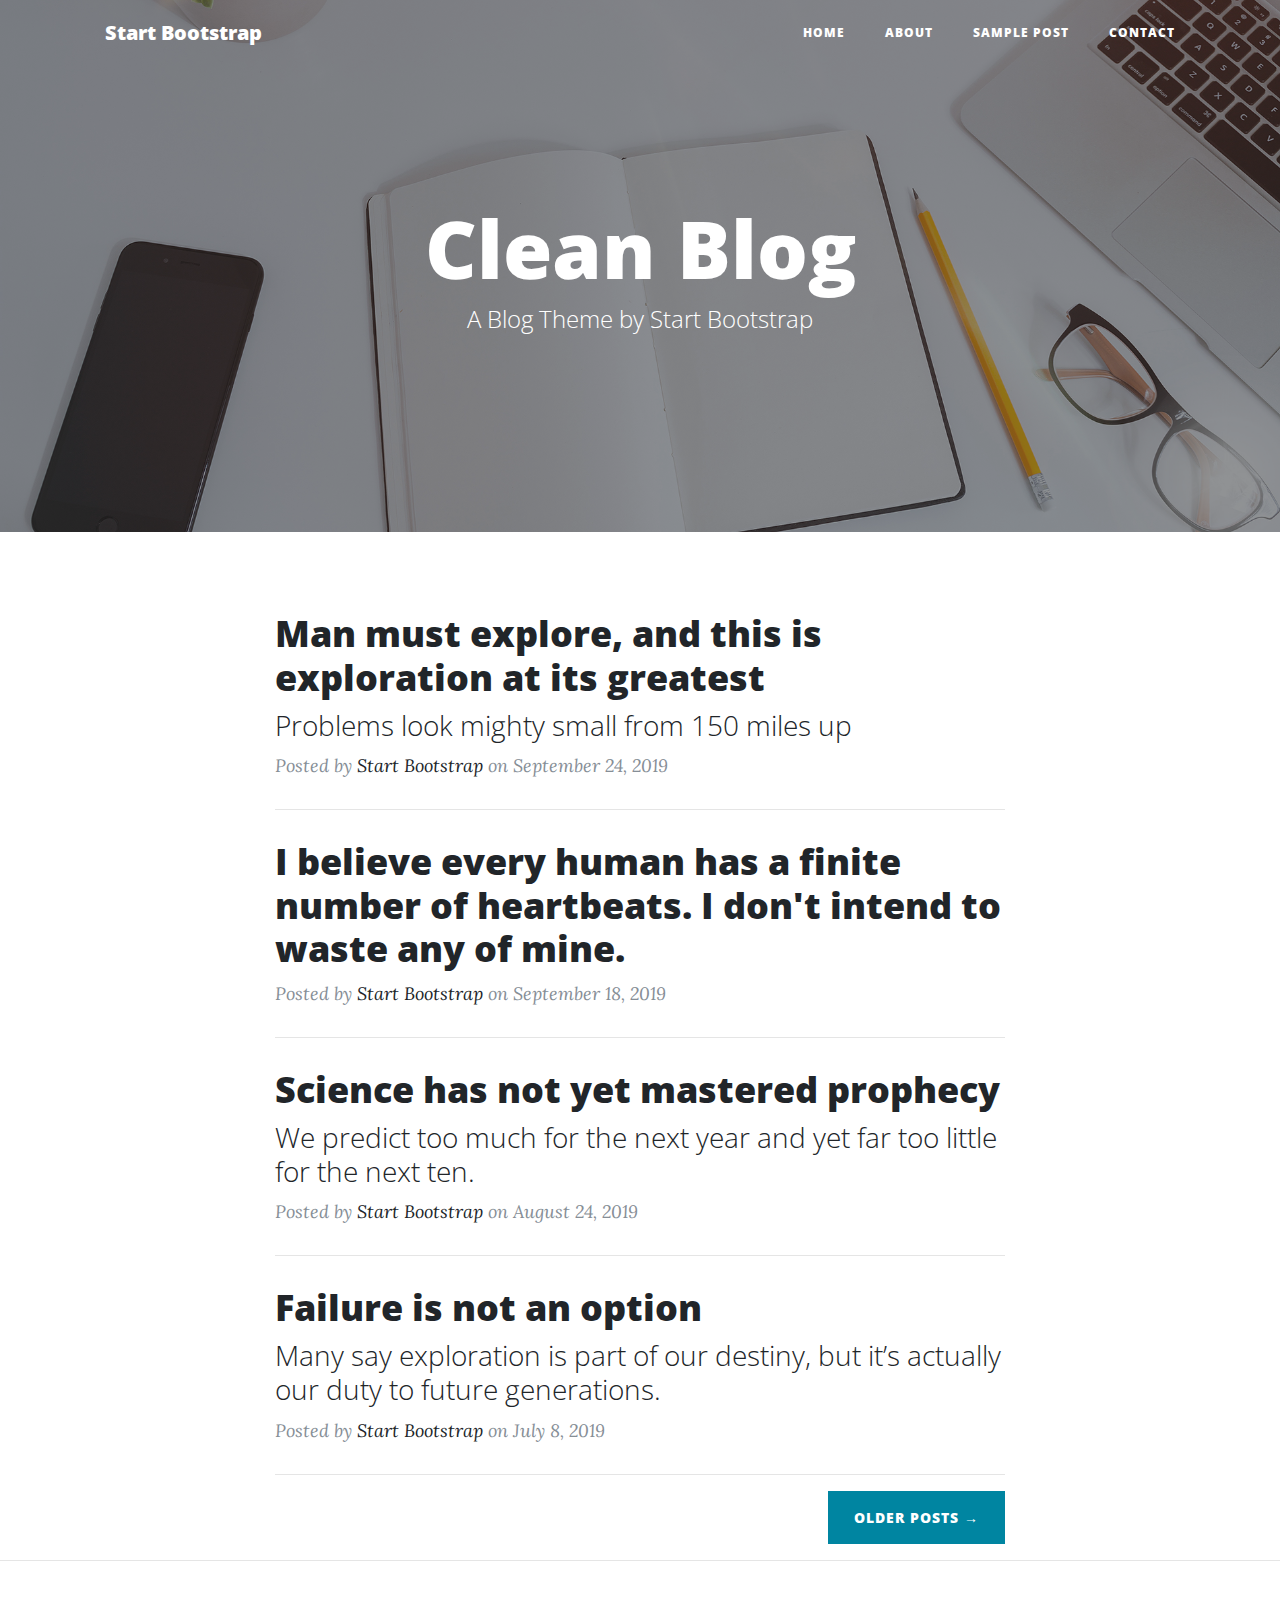
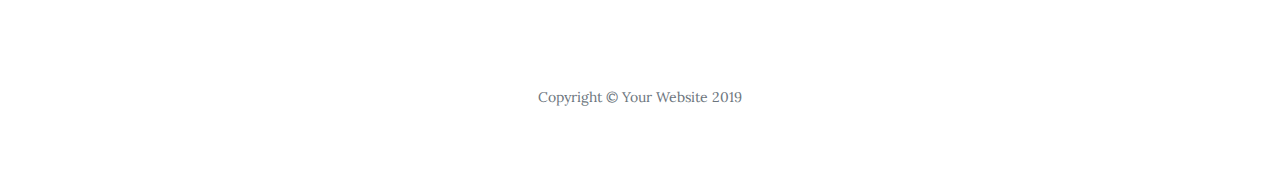
<file: index.html>
<!DOCTYPE html>
<html lang="en">

<head>

  <meta charset="utf-8">
  <meta name="viewport" content="width=device-width, initial-scale=1, shrink-to-fit=no">
  <meta name="description" content="">
  <meta name="author" content="">

  <title>Clean Blog</title>

  <!-- Bootstrap core CSS -->
  <link href="css/bootstrap.min.css" rel="stylesheet">

  <!-- Custom fonts for this template -->
  <link rel="stylesheet" href="https://use.fontawesome.com/releases/v5.8.1/css/all.css" integrity="sha384-50oBUHEmvpQ+1lW4y57PTFmhCaXp0ML5d60M1M7uH2+nqUivzIebhndOJK28anvf" crossorigin="anonymous">
  <link href='https://fonts.googleapis.com/css?family=Lora:400,700,400italic,700italic' rel='stylesheet' type='text/css'>
  <link href='https://fonts.googleapis.com/css?family=Open+Sans:300italic,400italic,600italic,700italic,800italic,400,300,600,700,800' rel='stylesheet' type='text/css'>

  <!-- Custom styles for this template -->
  <link href="css/clean-blog.css" rel="stylesheet">

</head>

<body>

  <!-- Navigation -->
  <nav class="navbar navbar-expand-lg navbar-light fixed-top" id="mainNav">
    <div class="container">
      <a class="navbar-brand" href="index.html">Start Bootstrap</a>
      <div class="navbar-collapse" id="navbarResponsive">
        <ul class="navbar-nav ml-auto">
          <li class="nav-item">
            <a class="nav-link" href="index.html">Home</a>
          </li>
          <li class="nav-item">
            <a class="nav-link" href="about.html">About</a>
          </li>
          <li class="nav-item">
            <a class="nav-link" href="post.html">Sample Post</a>
          </li>
          <li class="nav-item">
            <a class="nav-link" href="contact.html">Contact</a>
          </li>
        </ul>
      </div>
    </div>
  </nav>

  <!-- Page Header -->
  <header class="masthead" style="background-image: url('img/home-bg.jpg')">
    <div class="overlay"></div>
    <div class="container">
      <div class="row">
        <div class="col-lg-8 col-md-10 mx-auto">
          <div class="site-heading">
            <h1>Clean Blog</h1>
            <span class="subheading">A Blog Theme by Start Bootstrap</span>
          </div>
        </div>
      </div>
    </div>
  </header>

  <!-- Main Content -->
  <div class="container">
    <div class="row">
      <div class="col-lg-8 col-md-10 mx-auto">
        <div class="post-preview">
          <a href="post.html">
            <h2 class="post-title">
              Man must explore, and this is exploration at its greatest
            </h2>
            <h3 class="post-subtitle">
              Problems look mighty small from 150 miles up
            </h3>
          </a>
          <p class="post-meta">Posted by
            <a href="#">Start Bootstrap</a>
            on September 24, 2019</p>
        </div>
        <hr>
        <div class="post-preview">
          <a href="post.html">
            <h2 class="post-title">
              I believe every human has a finite number of heartbeats. I don't intend to waste any of mine.
            </h2>
          </a>
          <p class="post-meta">Posted by
            <a href="#">Start Bootstrap</a>
            on September 18, 2019</p>
        </div>
        <hr>
        <div class="post-preview">
          <a href="post.html">
            <h2 class="post-title">
              Science has not yet mastered prophecy
            </h2>
            <h3 class="post-subtitle">
              We predict too much for the next year and yet far too little for the next ten.
            </h3>
          </a>
          <p class="post-meta">Posted by
            <a href="#">Start Bootstrap</a>
            on August 24, 2019</p>
        </div>
        <hr>
        <div class="post-preview">
          <a href="post.html">
            <h2 class="post-title">
              Failure is not an option
            </h2>
            <h3 class="post-subtitle">
              Many say exploration is part of our destiny, but it’s actually our duty to future generations.
            </h3>
          </a>
          <p class="post-meta">Posted by
            <a href="#">Start Bootstrap</a>
            on July 8, 2019</p>
        </div>
        <hr>
        <!-- Pager -->
        <div class="clearfix">
          <a class="btn btn-primary float-right" href="#">Older Posts &rarr;</a>
        </div>
      </div>
    </div>
  </div>

  <hr>

  <!-- Footer -->
  <footer>
    <div class="container">
      <div class="row">
        <div class="col-lg-8 col-md-10 mx-auto">
          <ul class="list-inline text-center">
            <li class="list-inline-item">
              <a href="#">
                <span class="fa-stack fa-lg">
                  <i class="fas fa-circle fa-stack-2x"></i>
                  <i class="fab fa-twitter fa-stack-1x fa-inverse"></i>
                </span>
              </a>
            </li>
            <li class="list-inline-item">
              <a href="#">
                <span class="fa-stack fa-lg">
                  <i class="fas fa-circle fa-stack-2x"></i>
                  <i class="fab fa-facebook-f fa-stack-1x fa-inverse"></i>
                </span>
              </a>
            </li>
            <li class="list-inline-item">
              <a href="#">
                <span class="fa-stack fa-lg">
                  <i class="fas fa-circle fa-stack-2x"></i>
                  <i class="fab fa-github fa-stack-1x fa-inverse"></i>
                </span>
              </a>
            </li>
          </ul>
          <p class="copyright text-muted">Copyright &copy; Your Website 2019</p>
        </div>
      </div>
    </div>
  </footer>

  <!-- Bootstrap core JavaScript -->
  <!-- <script src="vendor/jquery/jquery.min.js"></script> -->
  <!-- <script src="vendor/bootstrap/js/bootstrap.bundle.min.js"></script> -->

  <!-- Custom scripts for this template -->
  <!-- <script src="js/clean-blog.min.js"></script> -->

</body>

</html>
</file>
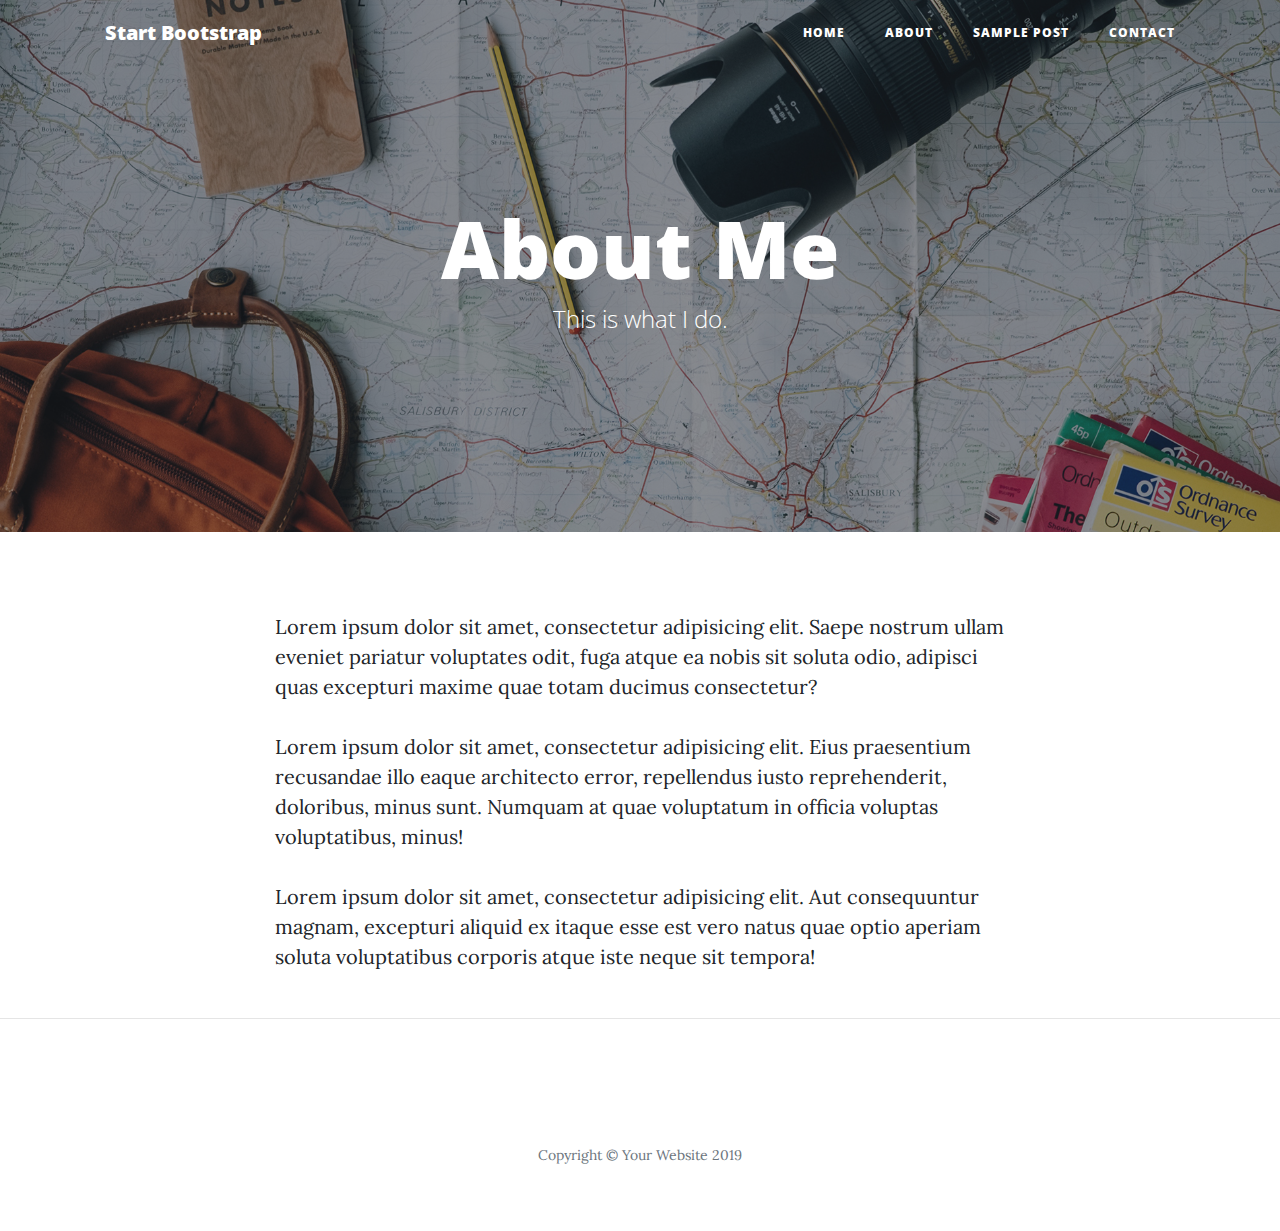
<file: about.html>
<!DOCTYPE html>
<html lang="en">

<head>

  <meta charset="utf-8">
  <meta name="viewport" content="width=device-width, initial-scale=1, shrink-to-fit=no">
  <meta name="description" content="">
  <meta name="author" content="">

  <title>Clean Blog</title>

  <!-- Bootstrap core CSS -->
  <link href="css/bootstrap.min.css" rel="stylesheet">

  <!-- Custom fonts for this template -->
  <link rel="stylesheet" href="https://use.fontawesome.com/releases/v5.8.1/css/all.css" integrity="sha384-50oBUHEmvpQ+1lW4y57PTFmhCaXp0ML5d60M1M7uH2+nqUivzIebhndOJK28anvf" crossorigin="anonymous">
  <link href='https://fonts.googleapis.com/css?family=Lora:400,700,400italic,700italic' rel='stylesheet' type='text/css'>
  <link href='https://fonts.googleapis.com/css?family=Open+Sans:300italic,400italic,600italic,700italic,800italic,400,300,600,700,800' rel='stylesheet' type='text/css'>

  <!-- Custom styles for this template -->
  <link href="css/clean-blog.css" rel="stylesheet">

</head>

<body>

  <!-- Navigation -->
  <nav class="navbar navbar-expand-lg navbar-light fixed-top" id="mainNav">
    <div class="container">
      <a class="navbar-brand" href="index.html">Start Bootstrap</a>
      <div class="navbar-collapse" id="navbarResponsive">
        <ul class="navbar-nav ml-auto">
          <li class="nav-item">
            <a class="nav-link" href="index.html">Home</a>
          </li>
          <li class="nav-item">
            <a class="nav-link" href="about.html">About</a>
          </li>
          <li class="nav-item">
            <a class="nav-link" href="post.html">Sample Post</a>
          </li>
          <li class="nav-item">
            <a class="nav-link" href="contact.html">Contact</a>
          </li>
        </ul>
      </div>
    </div>
  </nav>

  <!-- Page Header -->
  <header class="masthead" style="background-image: url('img/about-bg.jpg')">
    <div class="overlay"></div>
    <div class="container">
      <div class="row">
        <div class="col-lg-8 col-md-10 mx-auto">
          <div class="page-heading">
            <h1>About Me</h1>
            <span class="subheading">This is what I do.</span>
          </div>
        </div>
      </div>
    </div>
  </header>

  <!-- Main Content -->
  <div class="container">
    <div class="row">
      <div class="col-lg-8 col-md-10 mx-auto">
        <p>Lorem ipsum dolor sit amet, consectetur adipisicing elit. Saepe nostrum ullam eveniet pariatur voluptates odit, fuga atque ea nobis sit soluta odio, adipisci quas excepturi maxime quae totam ducimus consectetur?</p>
        <p>Lorem ipsum dolor sit amet, consectetur adipisicing elit. Eius praesentium recusandae illo eaque architecto error, repellendus iusto reprehenderit, doloribus, minus sunt. Numquam at quae voluptatum in officia voluptas voluptatibus, minus!</p>
        <p>Lorem ipsum dolor sit amet, consectetur adipisicing elit. Aut consequuntur magnam, excepturi aliquid ex itaque esse est vero natus quae optio aperiam soluta voluptatibus corporis atque iste neque sit tempora!</p>
      </div>
    </div>
  </div>

  <hr>

  <!-- Footer -->
  <footer>
    <div class="container">
      <div class="row">
        <div class="col-lg-8 col-md-10 mx-auto">
          <ul class="list-inline text-center">
            <li class="list-inline-item">
              <a href="#">
                <span class="fa-stack fa-lg">
                  <i class="fas fa-circle fa-stack-2x"></i>
                  <i class="fab fa-twitter fa-stack-1x fa-inverse"></i>
                </span>
              </a>
            </li>
            <li class="list-inline-item">
              <a href="#">
                <span class="fa-stack fa-lg">
                  <i class="fas fa-circle fa-stack-2x"></i>
                  <i class="fab fa-facebook-f fa-stack-1x fa-inverse"></i>
                </span>
              </a>
            </li>
            <li class="list-inline-item">
              <a href="#">
                <span class="fa-stack fa-lg">
                  <i class="fas fa-circle fa-stack-2x"></i>
                  <i class="fab fa-github fa-stack-1x fa-inverse"></i>
                </span>
              </a>
            </li>
          </ul>
          <p class="copyright text-muted">Copyright &copy; Your Website 2019</p>
        </div>
      </div>
    </div>
  </footer>

  <!-- Bootstrap core JavaScript -->
  <!-- <script src="vendor/jquery/jquery.min.js"></script> -->
  <!-- <script src="vendor/bootstrap/js/bootstrap.bundle.min.js"></script> -->

  <!-- Custom scripts for this template -->
  <!-- <script src="js/clean-blog.min.js"></script> -->

</body>

</html>
</file>
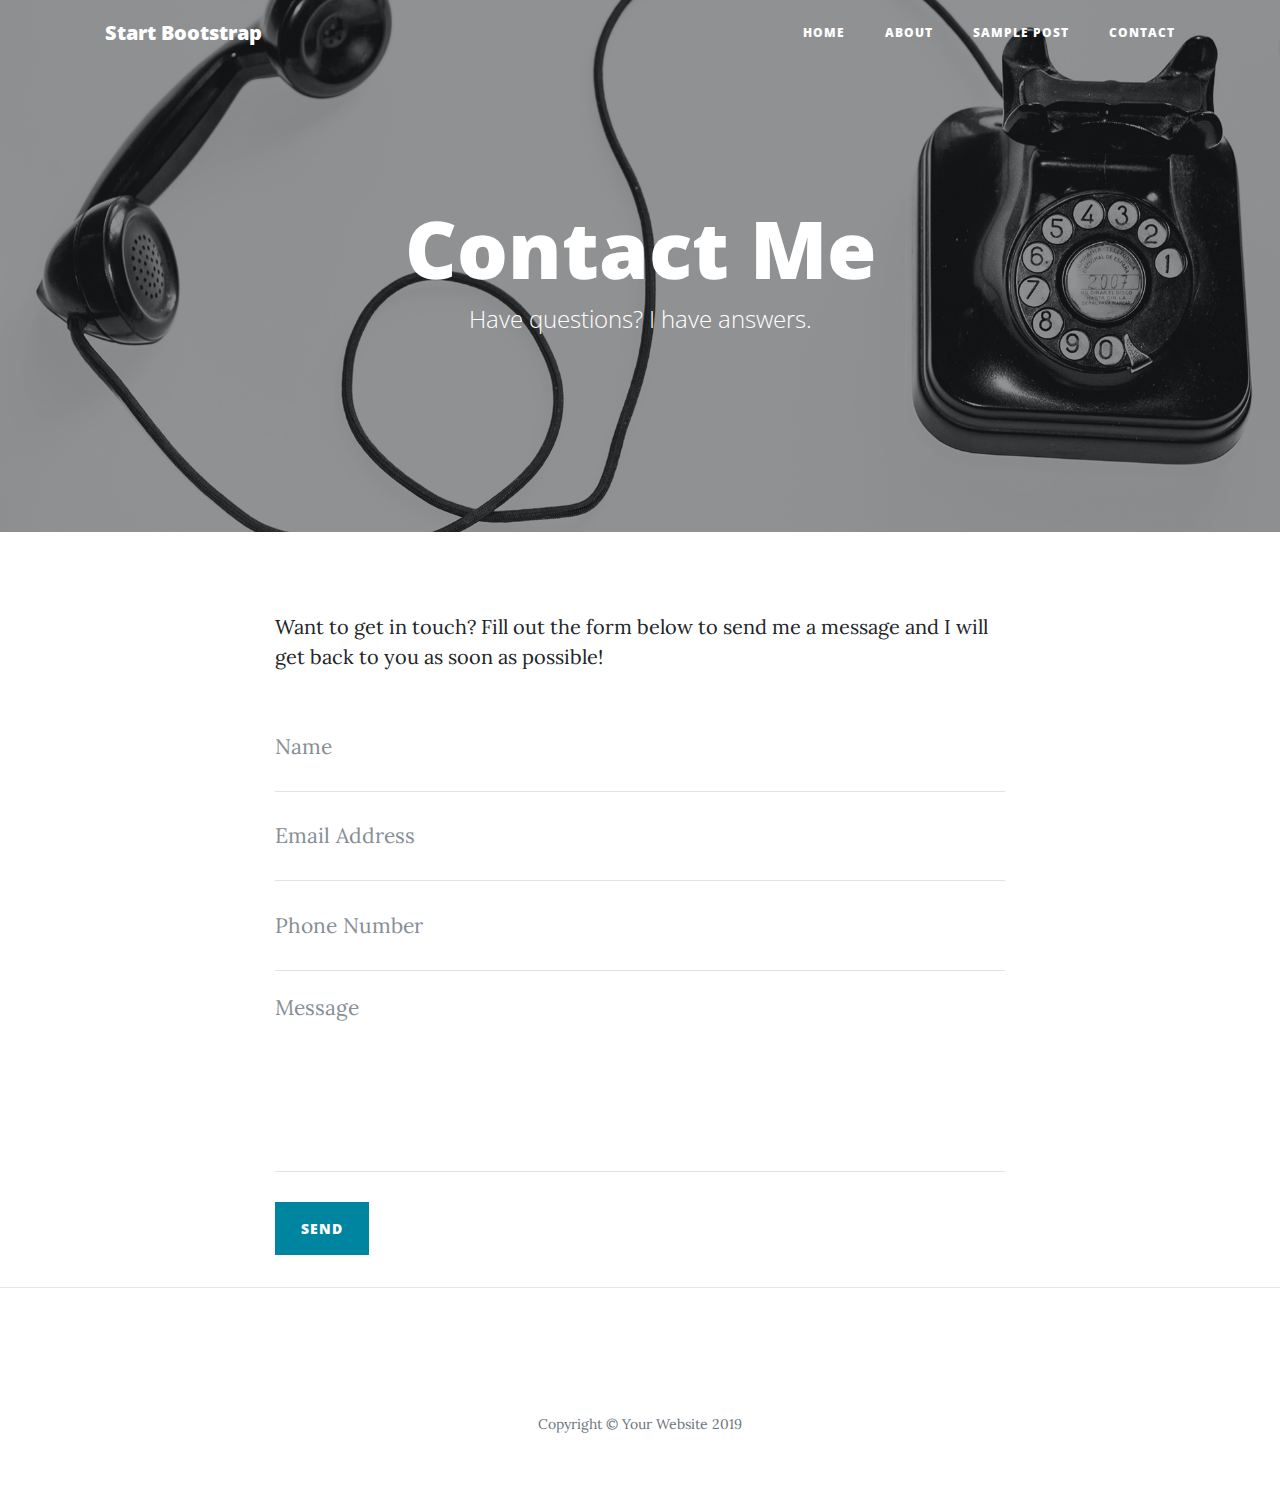
<file: contact.html>
<!DOCTYPE html>
<html lang="en">

<head>

  <meta charset="utf-8">
  <meta name="viewport" content="width=device-width, initial-scale=1, shrink-to-fit=no">
  <meta name="description" content="">
  <meta name="author" content="">

  <title>Clean Blog</title>

  <!-- Bootstrap core CSS -->
  <link href="css/bootstrap.min.css" rel="stylesheet">

  <!-- Custom fonts for this template -->
  <link rel="stylesheet" href="https://use.fontawesome.com/releases/v5.8.1/css/all.css" integrity="sha384-50oBUHEmvpQ+1lW4y57PTFmhCaXp0ML5d60M1M7uH2+nqUivzIebhndOJK28anvf" crossorigin="anonymous">
  <link href='https://fonts.googleapis.com/css?family=Lora:400,700,400italic,700italic' rel='stylesheet' type='text/css'>
  <link href='https://fonts.googleapis.com/css?family=Open+Sans:300italic,400italic,600italic,700italic,800italic,400,300,600,700,800' rel='stylesheet' type='text/css'>

  <!-- Custom styles for this template -->
  <link href="css/clean-blog.css" rel="stylesheet">

</head>

<body>

  <!-- Navigation -->
  <nav class="navbar navbar-expand-lg navbar-light fixed-top" id="mainNav">
    <div class="container">
      <a class="navbar-brand" href="index.html">Start Bootstrap</a>
      <div class="navbar-collapse" id="navbarResponsive">
        <ul class="navbar-nav ml-auto">
          <li class="nav-item">
            <a class="nav-link" href="index.html">Home</a>
          </li>
          <li class="nav-item">
            <a class="nav-link" href="about.html">About</a>
          </li>
          <li class="nav-item">
            <a class="nav-link" href="post.html">Sample Post</a>
          </li>
          <li class="nav-item">
            <a class="nav-link" href="contact.html">Contact</a>
          </li>
        </ul>
      </div>
    </div>
  </nav>

  <!-- Page Header -->
  <header class="masthead" style="background-image: url('img/contact-bg.jpg')">
    <div class="overlay"></div>
    <div class="container">
      <div class="row">
        <div class="col-lg-8 col-md-10 mx-auto">
          <div class="page-heading">
            <h1>Contact Me</h1>
            <span class="subheading">Have questions? I have answers.</span>
          </div>
        </div>
      </div>
    </div>
  </header>

  <!-- Main Content -->
  <div class="container">
    <div class="row">
      <div class="col-lg-8 col-md-10 mx-auto">
        <p>Want to get in touch? Fill out the form below to send me a message and I will get back to you as soon as possible!</p>
        <!-- Contact Form - Enter your email address on line 19 of the mail/contact_me.php file to make this form work. -->
        <!-- WARNING: Some web hosts do not allow emails to be sent through forms to common mail hosts like Gmail or Yahoo. It's recommended that you use a private domain email address! -->
        <!-- To use the contact form, your site must be on a live web host with PHP! The form will not work locally! -->
        <form name="sentMessage" id="contactForm" novalidate>
          <div class="control-group">
            <div class="form-group floating-label-form-group controls">
              <label>Name</label>
              <input type="text" class="form-control" placeholder="Name" id="name" required data-validation-required-message="Please enter your name.">
              <p class="help-block text-danger"></p>
            </div>
          </div>
          <div class="control-group">
            <div class="form-group floating-label-form-group controls">
              <label>Email Address</label>
              <input type="email" class="form-control" placeholder="Email Address" id="email" required data-validation-required-message="Please enter your email address.">
              <p class="help-block text-danger"></p>
            </div>
          </div>
          <div class="control-group">
            <div class="form-group col-xs-12 floating-label-form-group controls">
              <label>Phone Number</label>
              <input type="tel" class="form-control" placeholder="Phone Number" id="phone" required data-validation-required-message="Please enter your phone number.">
              <p class="help-block text-danger"></p>
            </div>
          </div>
          <div class="control-group">
            <div class="form-group floating-label-form-group controls">
              <label>Message</label>
              <textarea rows="5" class="form-control" placeholder="Message" id="message" required data-validation-required-message="Please enter a message."></textarea>
              <p class="help-block text-danger"></p>
            </div>
          </div>
          <br>
          <div id="success"></div>
          <div class="form-group">
            <button type="submit" class="btn btn-primary" id="sendMessageButton">Send</button>
          </div>
        </form>
      </div>
    </div>
  </div>

  <hr>

  <!-- Footer -->
  <footer>
    <div class="container">
      <div class="row">
        <div class="col-lg-8 col-md-10 mx-auto">
          <ul class="list-inline text-center">
            <li class="list-inline-item">
              <a href="#">
                <span class="fa-stack fa-lg">
                  <i class="fas fa-circle fa-stack-2x"></i>
                  <i class="fab fa-twitter fa-stack-1x fa-inverse"></i>
                </span>
              </a>
            </li>
            <li class="list-inline-item">
              <a href="#">
                <span class="fa-stack fa-lg">
                  <i class="fas fa-circle fa-stack-2x"></i>
                  <i class="fab fa-facebook-f fa-stack-1x fa-inverse"></i>
                </span>
              </a>
            </li>
            <li class="list-inline-item">
              <a href="#">
                <span class="fa-stack fa-lg">
                  <i class="fas fa-circle fa-stack-2x"></i>
                  <i class="fab fa-github fa-stack-1x fa-inverse"></i>
                </span>
              </a>
            </li>
          </ul>
          <p class="copyright text-muted">Copyright &copy; Your Website 2019</p>
        </div>
      </div>
    </div>
  </footer>

  <!-- Bootstrap core JavaScript -->
  <!-- <script src="vendor/jquery/jquery.min.js"></script> -->
  <!-- <script src="vendor/bootstrap/js/bootstrap.bundle.min.js"></script> -->

  <!-- Contact Form JavaScript -->
  <!-- <script src="js/jqBootstrapValidation.js"></script> -->
  <!-- <script src="js/contact_me.js"></script> -->

  <!-- Custom scripts for this template -->
  <!-- <script src="js/clean-blog.min.js"></script> -->

</body>

</html>
</file>
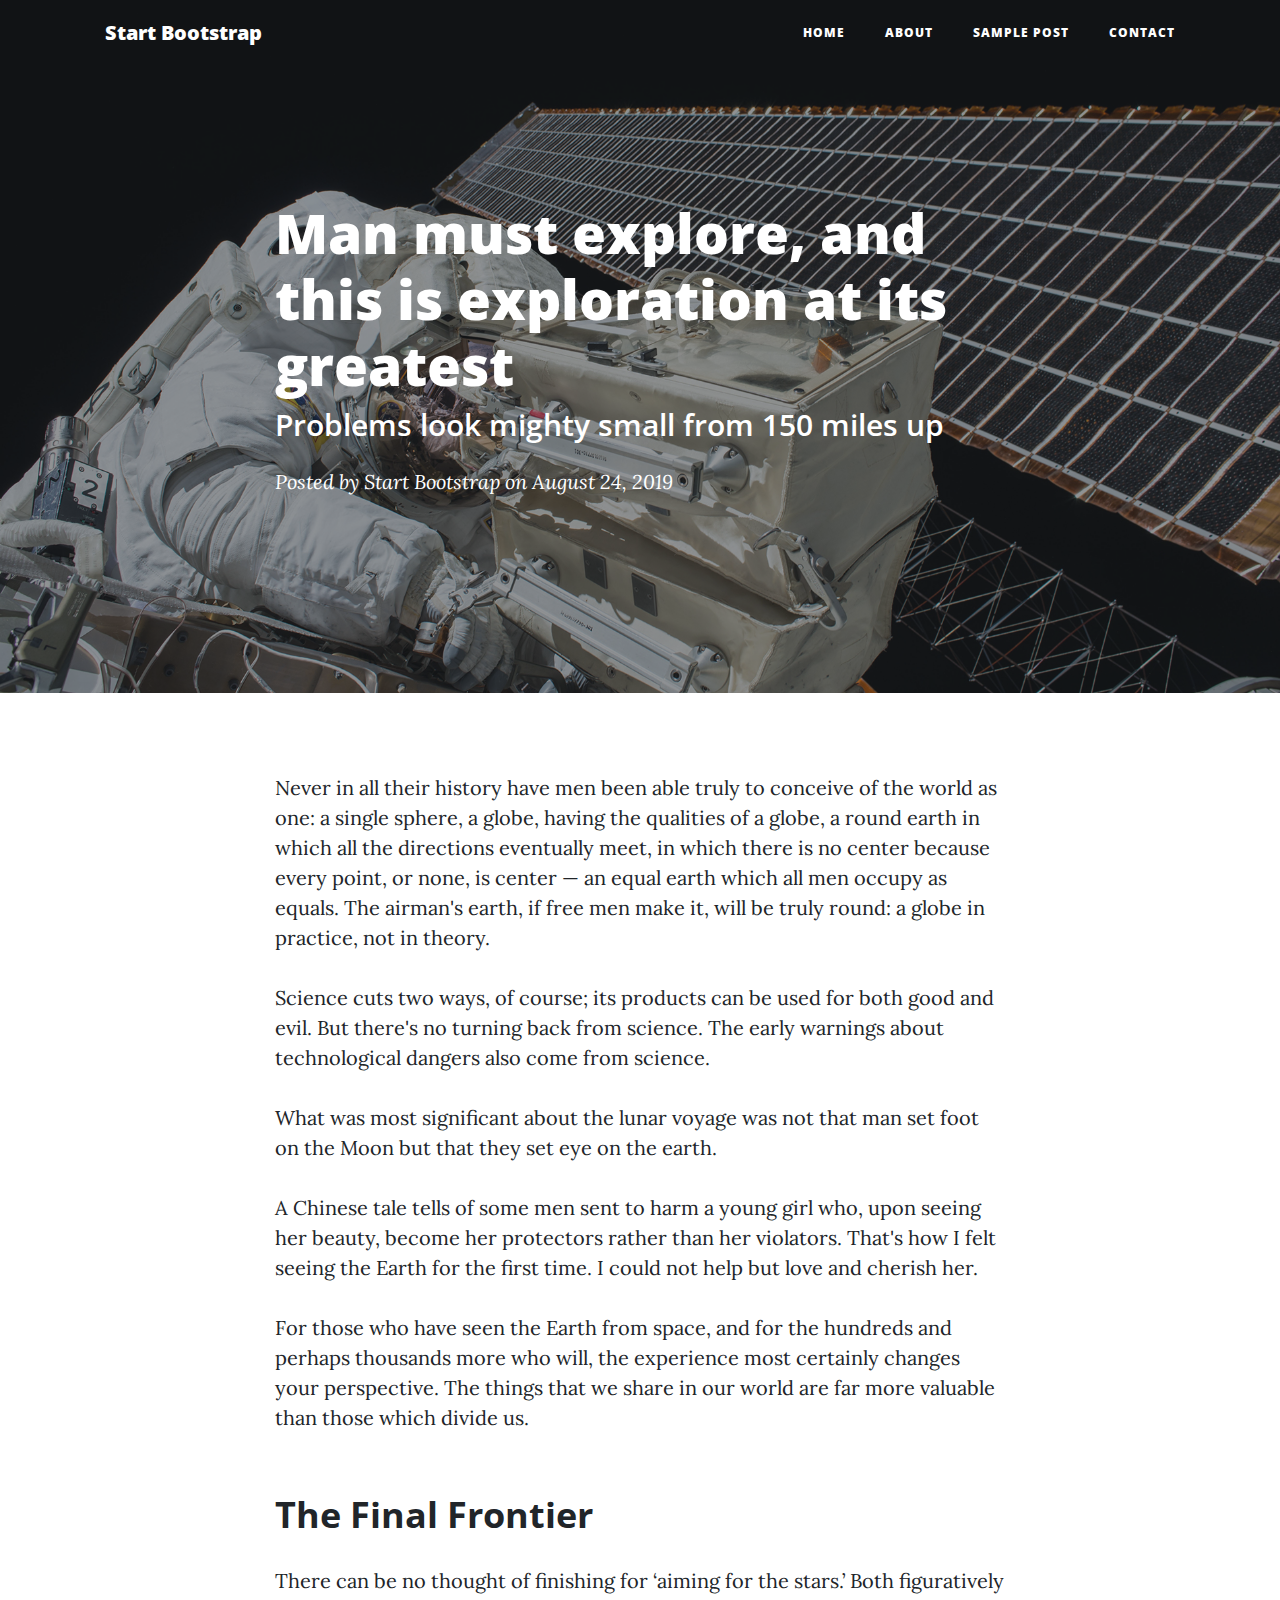
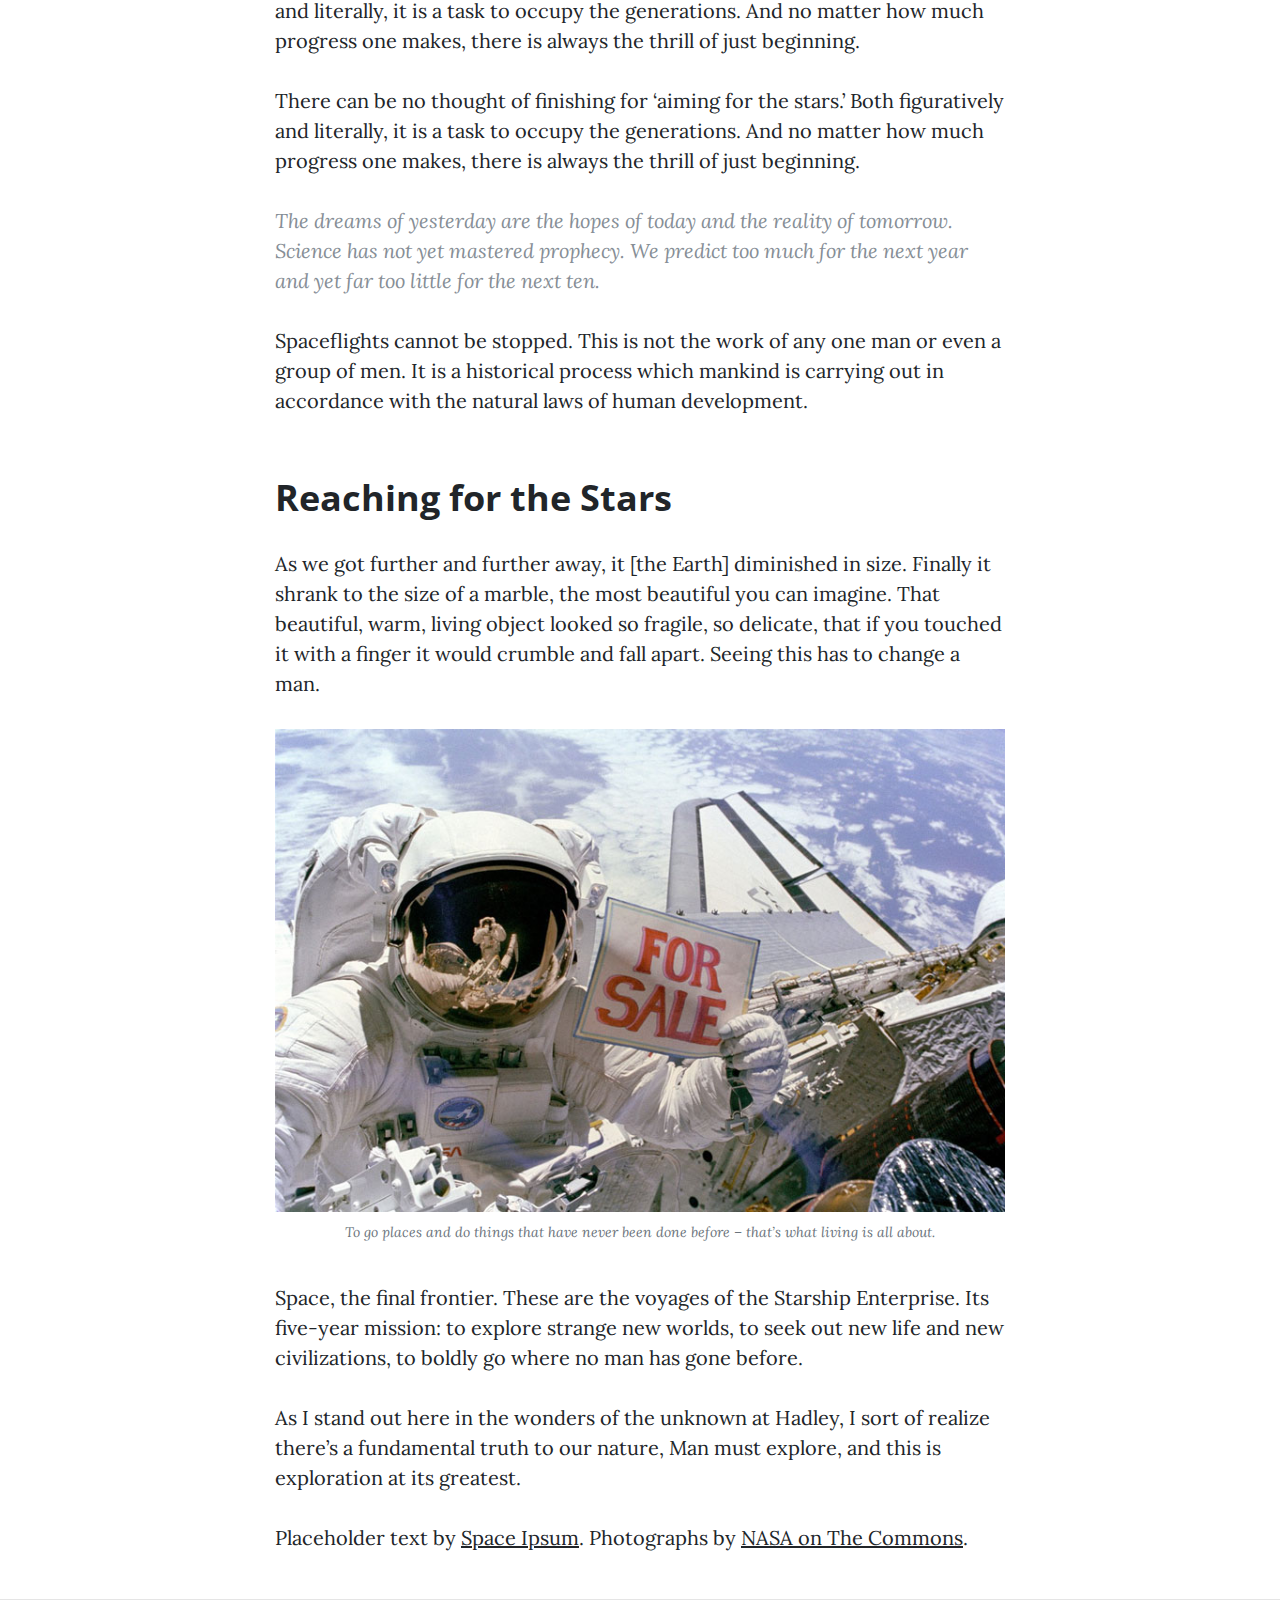
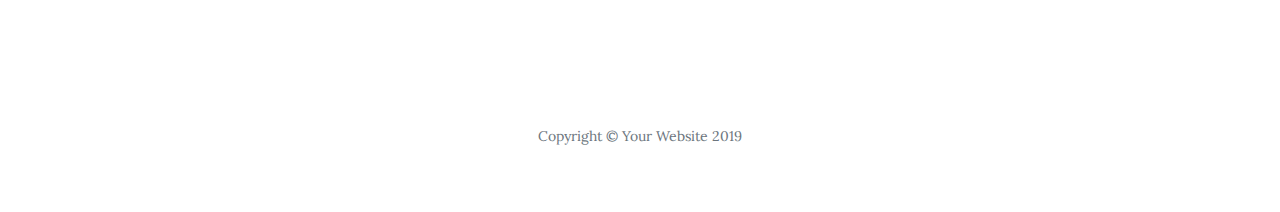
<file: post.html>
<!DOCTYPE html>
<html lang="en">

<head>

  <meta charset="utf-8">
  <meta name="viewport" content="width=device-width, initial-scale=1, shrink-to-fit=no">
  <meta name="description" content="">
  <meta name="author" content="">

  <title>Clean Blog</title>

  <!-- Bootstrap core CSS -->
  <link href="css/bootstrap.min.css" rel="stylesheet">

  <!-- Custom fonts for this template -->
  <link rel="stylesheet" href="https://use.fontawesome.com/releases/v5.8.1/css/all.css" integrity="sha384-50oBUHEmvpQ+1lW4y57PTFmhCaXp0ML5d60M1M7uH2+nqUivzIebhndOJK28anvf" crossorigin="anonymous">
  <link href='https://fonts.googleapis.com/css?family=Lora:400,700,400italic,700italic' rel='stylesheet' type='text/css'>
  <link href='https://fonts.googleapis.com/css?family=Open+Sans:300italic,400italic,600italic,700italic,800italic,400,300,600,700,800' rel='stylesheet' type='text/css'>

  <!-- Custom styles for this template -->
  <link href="css/clean-blog.css" rel="stylesheet">

</head>

<body>

  <!-- Navigation -->
  <nav class="navbar navbar-expand-lg navbar-light fixed-top" id="mainNav">
    <div class="container">
      <a class="navbar-brand" href="index.html">Start Bootstrap</a>
      <div class="navbar-collapse" id="navbarResponsive">
        <ul class="navbar-nav ml-auto">
          <li class="nav-item">
            <a class="nav-link" href="index.html">Home</a>
          </li>
          <li class="nav-item">
            <a class="nav-link" href="about.html">About</a>
          </li>
          <li class="nav-item">
            <a class="nav-link" href="post.html">Sample Post</a>
          </li>
          <li class="nav-item">
            <a class="nav-link" href="contact.html">Contact</a>
          </li>
        </ul>
      </div>
    </div>
  </nav>

  <!-- Page Header -->
  <header class="masthead" style="background-image: url('img/post-bg.jpg')">
    <div class="overlay"></div>
    <div class="container">
      <div class="row">
        <div class="col-lg-8 col-md-10 mx-auto">
          <div class="post-heading">
            <h1>Man must explore, and this is exploration at its greatest</h1>
            <h2 class="subheading">Problems look mighty small from 150 miles up</h2>
            <span class="meta">Posted by
              <a href="#">Start Bootstrap</a>
              on August 24, 2019</span>
          </div>
        </div>
      </div>
    </div>
  </header>

  <!-- Post Content -->
  <article>
    <div class="container">
      <div class="row">
        <div class="col-lg-8 col-md-10 mx-auto">
          <p>Never in all their history have men been able truly to conceive of the world as one: a single sphere, a globe, having the qualities of a globe, a round earth in which all the directions eventually meet, in which there is no center because every point, or none, is center — an equal earth which all men occupy as equals. The airman's earth, if free men make it, will be truly round: a globe in practice, not in theory.</p>

          <p>Science cuts two ways, of course; its products can be used for both good and evil. But there's no turning back from science. The early warnings about technological dangers also come from science.</p>

          <p>What was most significant about the lunar voyage was not that man set foot on the Moon but that they set eye on the earth.</p>

          <p>A Chinese tale tells of some men sent to harm a young girl who, upon seeing her beauty, become her protectors rather than her violators. That's how I felt seeing the Earth for the first time. I could not help but love and cherish her.</p>

          <p>For those who have seen the Earth from space, and for the hundreds and perhaps thousands more who will, the experience most certainly changes your perspective. The things that we share in our world are far more valuable than those which divide us.</p>

          <h2 class="section-heading">The Final Frontier</h2>

          <p>There can be no thought of finishing for ‘aiming for the stars.’ Both figuratively and literally, it is a task to occupy the generations. And no matter how much progress one makes, there is always the thrill of just beginning.</p>

          <p>There can be no thought of finishing for ‘aiming for the stars.’ Both figuratively and literally, it is a task to occupy the generations. And no matter how much progress one makes, there is always the thrill of just beginning.</p>

          <blockquote class="blockquote">The dreams of yesterday are the hopes of today and the reality of tomorrow. Science has not yet mastered prophecy. We predict too much for the next year and yet far too little for the next ten.</blockquote>

          <p>Spaceflights cannot be stopped. This is not the work of any one man or even a group of men. It is a historical process which mankind is carrying out in accordance with the natural laws of human development.</p>

          <h2 class="section-heading">Reaching for the Stars</h2>

          <p>As we got further and further away, it [the Earth] diminished in size. Finally it shrank to the size of a marble, the most beautiful you can imagine. That beautiful, warm, living object looked so fragile, so delicate, that if you touched it with a finger it would crumble and fall apart. Seeing this has to change a man.</p>

          <a href="#">
            <img class="img-fluid" src="img/post-sample-image.jpg" alt="">
          </a>
          <span class="caption text-muted">To go places and do things that have never been done before – that’s what living is all about.</span>

          <p>Space, the final frontier. These are the voyages of the Starship Enterprise. Its five-year mission: to explore strange new worlds, to seek out new life and new civilizations, to boldly go where no man has gone before.</p>

          <p>As I stand out here in the wonders of the unknown at Hadley, I sort of realize there’s a fundamental truth to our nature, Man must explore, and this is exploration at its greatest.</p>

          <p>Placeholder text by
            <a href="http://spaceipsum.com/">Space Ipsum</a>. Photographs by
            <a href="https://www.flickr.com/photos/nasacommons/">NASA on The Commons</a>.</p>
        </div>
      </div>
    </div>
  </article>

  <hr>

  <!-- Footer -->
  <footer>
    <div class="container">
      <div class="row">
        <div class="col-lg-8 col-md-10 mx-auto">
          <ul class="list-inline text-center">
            <li class="list-inline-item">
              <a href="#">
                <span class="fa-stack fa-lg">
                  <i class="fas fa-circle fa-stack-2x"></i>
                  <i class="fab fa-twitter fa-stack-1x fa-inverse"></i>
                </span>
              </a>
            </li>
            <li class="list-inline-item">
              <a href="#">
                <span class="fa-stack fa-lg">
                  <i class="fas fa-circle fa-stack-2x"></i>
                  <i class="fab fa-facebook-f fa-stack-1x fa-inverse"></i>
                </span>
              </a>
            </li>
            <li class="list-inline-item">
              <a href="#">
                <span class="fa-stack fa-lg">
                  <i class="fas fa-circle fa-stack-2x"></i>
                  <i class="fab fa-github fa-stack-1x fa-inverse"></i>
                </span>
              </a>
            </li>
          </ul>
          <p class="copyright text-muted">Copyright &copy; Your Website 2019</p>
        </div>
      </div>
    </div>
  </footer>

  <!-- Bootstrap core JavaScript -->
  <!-- <script src="vendor/jquery/jquery.min.js"></script> -->
  <!-- <script src="vendor/bootstrap/js/bootstrap.bundle.min.js"></script> -->

  <!-- Custom scripts for this template -->
  <!-- <script src="js/clean-blog.min.js"></script> -->

</body>

</html>
</file>
<file: css/clean-blog.css>
/*!
 * Start Bootstrap - Clean Blog v5.0.5 (https://startbootstrap.com/template-overviews/clean-blog)
 * Copyright 2013-2019 Start Bootstrap
 * Licensed under MIT (https://github.com/BlackrockDigital/startbootstrap-clean-blog/blob/master/LICENSE)
 */

body {
  font-size: 20px;
  color: #212529;
  font-family: 'Lora', 'Times New Roman', serif;
}

p {
  line-height: 1.5;
  margin: 30px 0;
}

p a {
  text-decoration: underline;
}

h1,
h2,
h3,
h4,
h5,
h6 {
  font-weight: 800;
  font-family: 'Open Sans', 'Helvetica Neue', Helvetica, Arial, sans-serif;
}

a {
  color: #212529;
}

a:focus, a:hover {
  color: #0085A1;
}

blockquote {
  font-style: italic;
  color: #868e96;
}

.section-heading {
  font-size: 36px;
  font-weight: 700;
  margin-top: 60px;
}

.caption {
  font-size: 14px;
  font-style: italic;
  display: block;
  margin: 0;
  padding: 10px;
  text-align: center;
  border-bottom-right-radius: 5px;
  border-bottom-left-radius: 5px;
}

::selection {
  color: #fff;
  background: #0085A1;
  text-shadow: none;
}

img::selection {
  color: #fff;
  background: transparent;
}

img::-moz-selection {
  color: #fff;
  background: transparent;
}

#mainNav {
  position: relative;
  border-bottom: 1px solid #e9ecef;
  background-color: white;
  font-family: 'Open Sans', 'Helvetica Neue', Helvetica, Arial, sans-serif;
}

#mainNav .navbar-brand {
  font-weight: 800;
  color: #343a40;
}

#mainNav .navbar-toggler {
  font-size: 12px;
  font-weight: 800;
  padding: 13px;
  text-transform: uppercase;
  color: #343a40;
}

#mainNav .navbar-nav > li.nav-item > a {
  font-size: 12px;
  font-weight: 800;
  letter-spacing: 1px;
  text-transform: uppercase;
}

@media only screen and (min-width: 992px) {
  #mainNav {
    border-bottom: 1px solid transparent;
    background: transparent;
    position: absolute;
  }
  #mainNav .navbar-brand {
    padding: 10px 20px;
    color: #fff;
  }
  #mainNav .navbar-brand:focus, #mainNav .navbar-brand:hover {
    color: rgba(255, 255, 255, 0.8);
  }
  #mainNav .navbar-nav > li.nav-item > a {
    padding: 10px 20px;
    color: #fff;
  }
  #mainNav .navbar-nav > li.nav-item > a:focus, #mainNav .navbar-nav > li.nav-item > a:hover {
    color: rgba(255, 255, 255, 0.8);
  }
}

@media only screen and (min-width: 992px) {
  #mainNav.is-fixed {
    /* when the user scrolls down, we hide the header right above the viewport */
    position: fixed;
    top: -67px;
    border-bottom: 1px solid white;
    background-color: rgba(255, 255, 255, 0.9);
  }
  #mainNav.is-fixed .navbar-brand {
    color: #212529;
  }
  #mainNav.is-fixed .navbar-brand:focus, #mainNav.is-fixed .navbar-brand:hover {
    color: #0085A1;
  }
  #mainNav.is-fixed .navbar-nav > li.nav-item > a {
    color: #212529;
  }
  #mainNav.is-fixed .navbar-nav > li.nav-item > a:focus, #mainNav.is-fixed .navbar-nav > li.nav-item > a:hover {
    color: #0085A1;
  }
}

header.masthead {
  margin-bottom: 50px;
  background: no-repeat center center;
  background-color: #868e96;
  background-attachment: scroll;
  position: relative;
  background-size: cover;
}

header.masthead .overlay {
  position: absolute;
  top: 0;
  left: 0;
  height: 100%;
  width: 100%;
  background-color: #212529;
  opacity: 0.5;
}

header.masthead .page-heading,
header.masthead .post-heading,
header.masthead .site-heading {
  padding: 200px 0 150px;
  color: white;
}

@media only screen and (min-width: 768px) {
  header.masthead .page-heading,
  header.masthead .post-heading,
  header.masthead .site-heading {
    padding: 200px 0;
  }
}

header.masthead .page-heading,
header.masthead .site-heading {
  text-align: center;
}

header.masthead .page-heading h1,
header.masthead .site-heading h1 {
  font-size: 50px;
  margin-top: 0;
}

header.masthead .page-heading .subheading,
header.masthead .site-heading .subheading {
  font-size: 24px;
  font-weight: 300;
  line-height: 1.1;
  display: block;
  margin: 10px 0 0;
  font-family: 'Open Sans', 'Helvetica Neue', Helvetica, Arial, sans-serif;
}

@media only screen and (min-width: 768px) {
  header.masthead .page-heading h1,
  header.masthead .site-heading h1 {
    font-size: 80px;
  }
}

header.masthead .post-heading h1 {
  font-size: 35px;
}

header.masthead .post-heading .meta,
header.masthead .post-heading .subheading {
  line-height: 1.1;
  display: block;
}

header.masthead .post-heading .subheading {
  font-size: 24px;
  font-weight: 600;
  margin: 10px 0 30px;
  font-family: 'Open Sans', 'Helvetica Neue', Helvetica, Arial, sans-serif;
}

header.masthead .post-heading .meta {
  font-size: 20px;
  font-weight: 300;
  font-style: italic;
  font-family: 'Lora', 'Times New Roman', serif;
}

header.masthead .post-heading .meta a {
  color: #fff;
}

@media only screen and (min-width: 768px) {
  header.masthead .post-heading h1 {
    font-size: 55px;
  }
  header.masthead .post-heading .subheading {
    font-size: 30px;
  }
}

.post-preview > a {
  color: #212529;
}

.post-preview > a:focus, .post-preview > a:hover {
  text-decoration: none;
  color: #0085A1;
}

.post-preview > a > .post-title {
  font-size: 30px;
  margin-top: 30px;
  margin-bottom: 10px;
}

.post-preview > a > .post-subtitle {
  font-weight: 300;
  margin: 0 0 10px;
}

.post-preview > .post-meta {
  font-size: 18px;
  font-style: italic;
  margin-top: 0;
  color: #868e96;
}

.post-preview > .post-meta > a {
  text-decoration: none;
  color: #212529;
}

.post-preview > .post-meta > a:focus, .post-preview > .post-meta > a:hover {
  text-decoration: underline;
  color: #0085A1;
}

@media only screen and (min-width: 768px) {
  .post-preview > a > .post-title {
    font-size: 36px;
  }
}

.floating-label-form-group {
  font-size: 14px;
  position: relative;
  margin-bottom: 0;
  padding-bottom: 0.5em;
  border-bottom: 1px solid #dee2e6;
}

.floating-label-form-group input,
.floating-label-form-group textarea {
  font-size: 1.5em;
  position: relative;
  z-index: 1;
  padding: 0;
  resize: none;
  border: none;
  border-radius: 0;
  background: none;
  -webkit-box-shadow: none !important;
  box-shadow: none !important;
  font-family: 'Lora', 'Times New Roman', serif;
}

.floating-label-form-group input::-webkit-input-placeholder,
.floating-label-form-group textarea::-webkit-input-placeholder {
  color: #868e96;
  font-family: 'Lora', 'Times New Roman', serif;
}

.floating-label-form-group label {
  font-size: 0.85em;
  line-height: 1.764705882em;
  position: relative;
  z-index: 0;
  top: 2em;
  display: block;
  margin: 0;
  vertical-align: middle;
  vertical-align: baseline;
  opacity: 0;
}

.floating-label-form-group .help-block {
  margin: 15px 0;
}

.floating-label-form-group-with-value label {
  top: 0;
  opacity: 1;
}

.floating-label-form-group-with-focus label {
  color: #0085A1;
}

form .form-group:first-child .floating-label-form-group {
  border-top: 1px solid #dee2e6;
}

footer {
  padding: 50px 0 65px;
}

footer .list-inline {
  margin: 0;
  padding: 0;
}

footer .copyright {
  font-size: 14px;
  margin-bottom: 0;
  text-align: center;
}

.btn {
  font-size: 14px;
  font-weight: 800;
  padding: 15px 25px;
  letter-spacing: 1px;
  text-transform: uppercase;
  border-radius: 0;
  font-family: 'Open Sans', 'Helvetica Neue', Helvetica, Arial, sans-serif;
}

.btn-primary {
  background-color: #0085A1;
  border-color: #0085A1;
}

.btn-primary:hover, .btn-primary:focus, .btn-primary:active {
  color: #fff;
  background-color: #00657b !important;
  border-color: #00657b !important;
}

.btn-lg {
  font-size: 16px;
  padding: 25px 35px;
}
</file>
